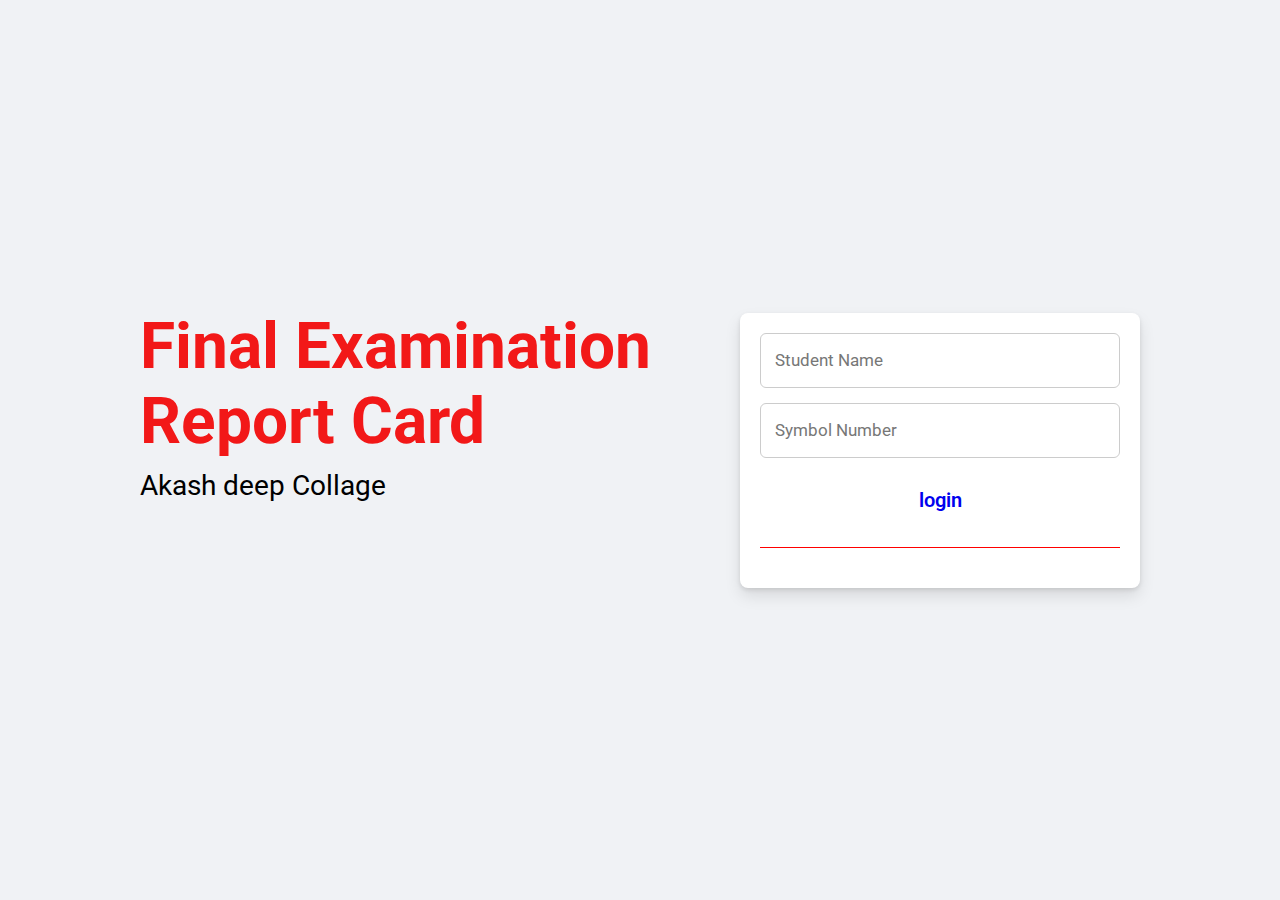
<file: new/index.html>
<!DOCTYPE html>
<!-- Coding By CodingNepal - www.codingnepalweb.com -->
<html lang="en">
  <head>
    <meta charset="UTF-8">
    <meta name="viewport" content="width=device-width, initial-scale=1.0">
    <title>Facebook </title>
    <link rel="stylesheet" href="style.css">
  </head>
  <body>
    <div class="container flex">
      <div class="facebook-page flex">
        <div class="text">
          <h1>Final Examination Report Card</h1>
          <p>Akash deep Collage </p>
          <p> </p>
        </div>
        <form action="#">
          <input type="name" placeholder="Student Name" required>
          <input type="number" placeholder="Symbol Number" required>
          <div class="link">
            <button  class="login"><a href="https://drive.google.com/file/d/1fAEv7_H888_bD-GB5IZp5GUJXjmMlJ7E/view?usp=drive_link" class="submit action-button" target="_top">login</a></button>  
                  
          </div>
          <hr>
          </div>
        </form>
      </div>
    </div>
  </body>
</html>
</file>
<file: new/style.css>
@import url('https://fonts.googleapis.com/css2?family=Roboto:wght@300;400;500;700&display=swap');
* {
  margin: 0;
  padding: 0;
  box-sizing: border-box;
  font-family: 'Roboto', sans-serif;
}
.flex {
  display: flex;
  align-items: center;
}
.container {
  padding: 0 15px;
  min-height: 100vh;
  justify-content: center;
  background: #f0f2f5;
}
.facebook-page {
  justify-content: space-between;
  max-width: 1000px;
  width: 100%;
}
.facebook-page .text {
  margin-bottom: 90px;
}
.facebook-page h1 {
  color: #f21818;
  font-size: 4rem;
  margin-bottom: 10px;
}
.facebook-page p {
  font-size: 1.75rem;
  white-space: nowrap;
}
form {
  display: flex;
  flex-direction: column;
  background: #fff;
  border-radius: 8px;
  padding: 20px;
  box-shadow: 0 2px 4px rgba(0, 0, 0, 0.1),
    0 8px 16px rgba(0, 0, 0, 0.1);
  max-width: 400px;
  width: 100%;
}
form input {
  height: 55px;
  width: 100%;
  border: 1px solid #ccc;
  border-radius: 6px;
  margin-bottom: 15px;
  font-size: 1rem;
  padding: 0 14px;
}
form input:focus {
  outline: none;
  border-color: #000000;
}
::placeholder {
  color: #777;
  font-size: 1.063rem;
}
.link {
  display: flex;
  flex-direction: column;
  text-align: center;
  gap: 15px;
}
.link .login {
  border: none;
  outline: none;
  cursor: pointer;
  background: #ffffff;
  padding: 15px 0;
  border-radius: 6px;
  color: #fff;
  font-size: 1.25rem;
  font-weight: 600;
  transition: 0.2s ease;
}
.link .login:hover {
  background: #000000;
}
form a {
  text-decoration: none;
}
.link .forgot {
  color: #1877f2;
  font-size: 0.875rem;
}
.link .forgot:hover {
  text-decoration: underline;
}
hr {
  border: none;
  height: 1px;
  background-color: #ff0000;
  margin-bottom: 20px;
  margin-top: 20px;
}
.button {
  margin-top: 25px;
  text-align: center;
  margin-bottom: 20px;
}
.button a {
  padding: 15px 20px;
  background: #42b72a;
  border-radius: 6px;
  color: #002fff;
  font-size: 1.063rem;
  font-weight: 600;
  transition: 0.2s ease;
}
.button a:hover {
  background: #3ba626;
}
@media (max-width: 900px) {
  .facebook-page {
    flex-direction: column;
    text-align: center;
  }
  .facebook-page .text {
    margin-bottom: 30px;
  }
}
@media (max-width: 460px) {
  .facebook-page h1 {
    font-size: 3.5rem;
  }
  .facebook-page p {
    font-size: 1.3rem;
  }
  form {
    padding: 15px;
  }
}
</file>
